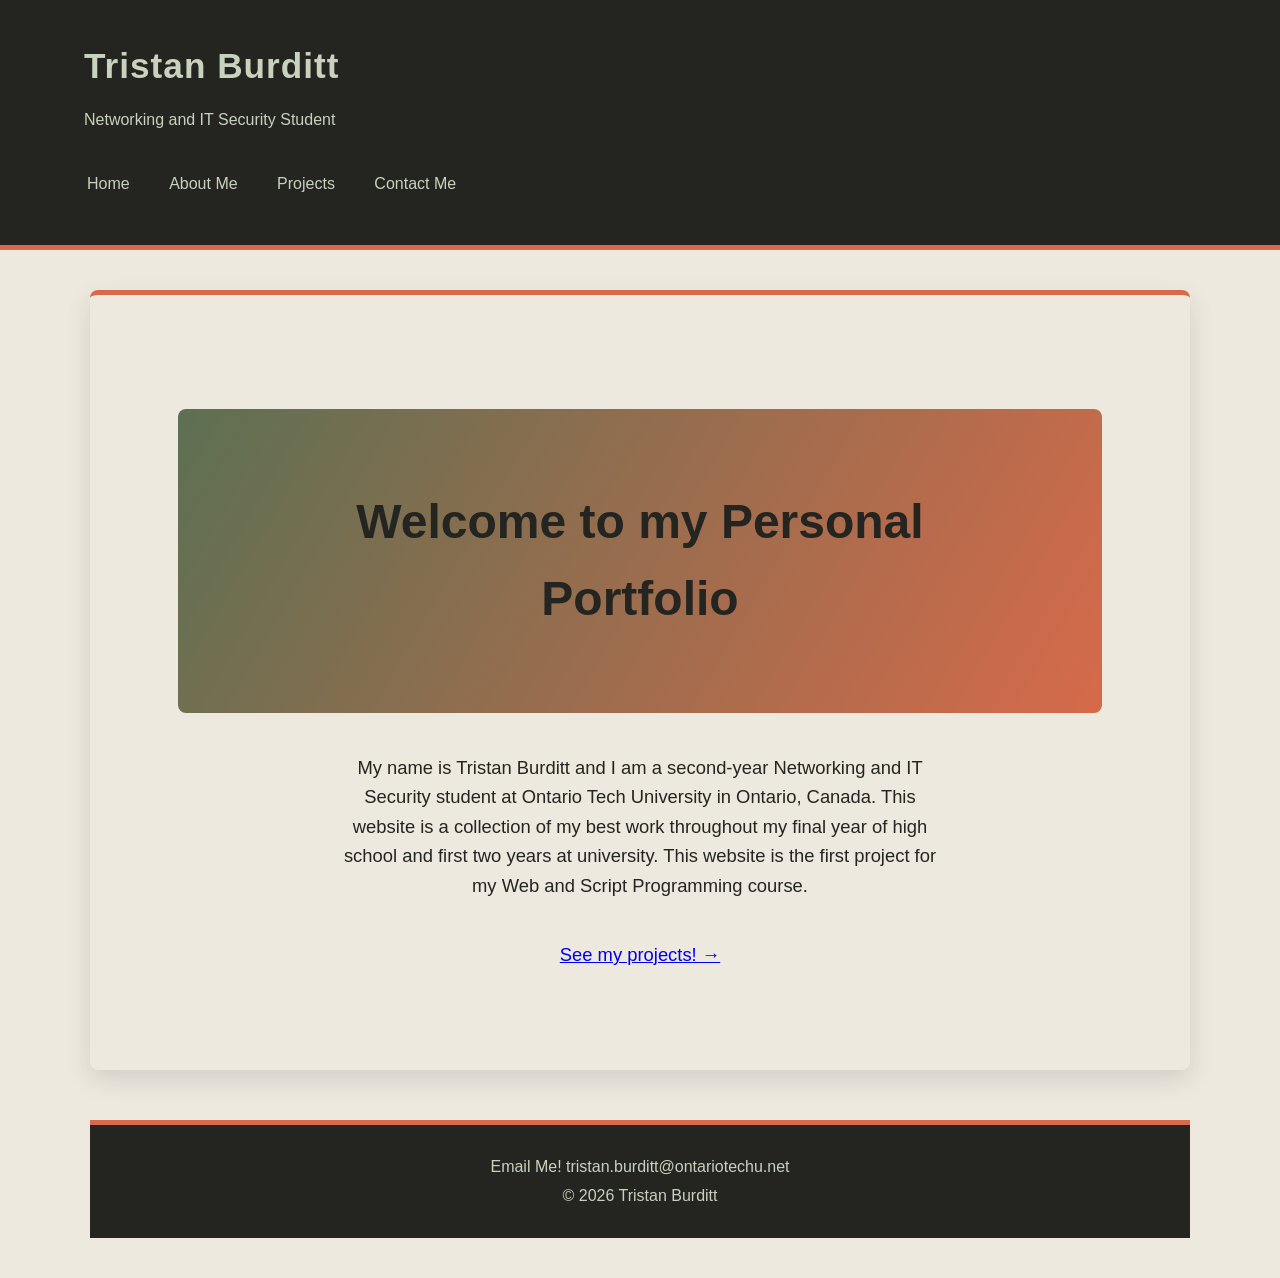
<file: index.html>
<!--
Tristan Burditt - 100982847
Assignment 1
Web & Script Programming
index.html
-->
<!DOCTYPE html>
<html lang="en">

<!--same head tag establishing site charteristics-->
<head>
    <meta charset="UTF-8">
    <meta name="viewport" content="width=device-width, initial-scale=1.0">
    <title>Tristan Burditt - Portfolio</title>
    <link rel="stylesheet" href="css/style.css"
    <link rel="stylesheet" href="css/tablet.css"
    <link rel="stylesheet" href="css/mobile.css"

</head>

<body>

<!--same header/navbar containing page redirects-->
<header>
                    
        <h1> Tristan Burditt </h1>
        <p>Networking and IT Security Student</p>

    <nav aria-label="Navigation">
        <a href="index.html">Home</a>
        <a href="about.html">About Me</a>
        <a href="projects.html">Projects</a>
        <a href="contact.html">Contact Me</a>
    </nav>
</header>

<main>

    <!--Main Card on the home screen-->
    <section id="home" class="hero">
       
        <h2>Welcome to my Personal Portfolio</h2>
        
        <p>
            My name is Tristan Burditt and I am a second-year Networking and IT Security student at Ontario Tech University in Ontario, Canada.
            This website is a collection of my best work throughout my final year of high school and first two years at university.
            This website is the first project for my Web and Script Programming course.
        </p>
        <!--hypertext link to projects file-->
        <p class="projects-link"><a href="projects.html">See my projects! &rarr;</a></p>
    </section>

   <!--same footer across the site containing email and copyright-->
    <footer>
        <p>Email Me! tristan.burditt@ontariotechu.net</p>
        <p>&copy; 2026 Tristan Burditt</p>
    </footer>
</main>


</body>











</html>
</file>
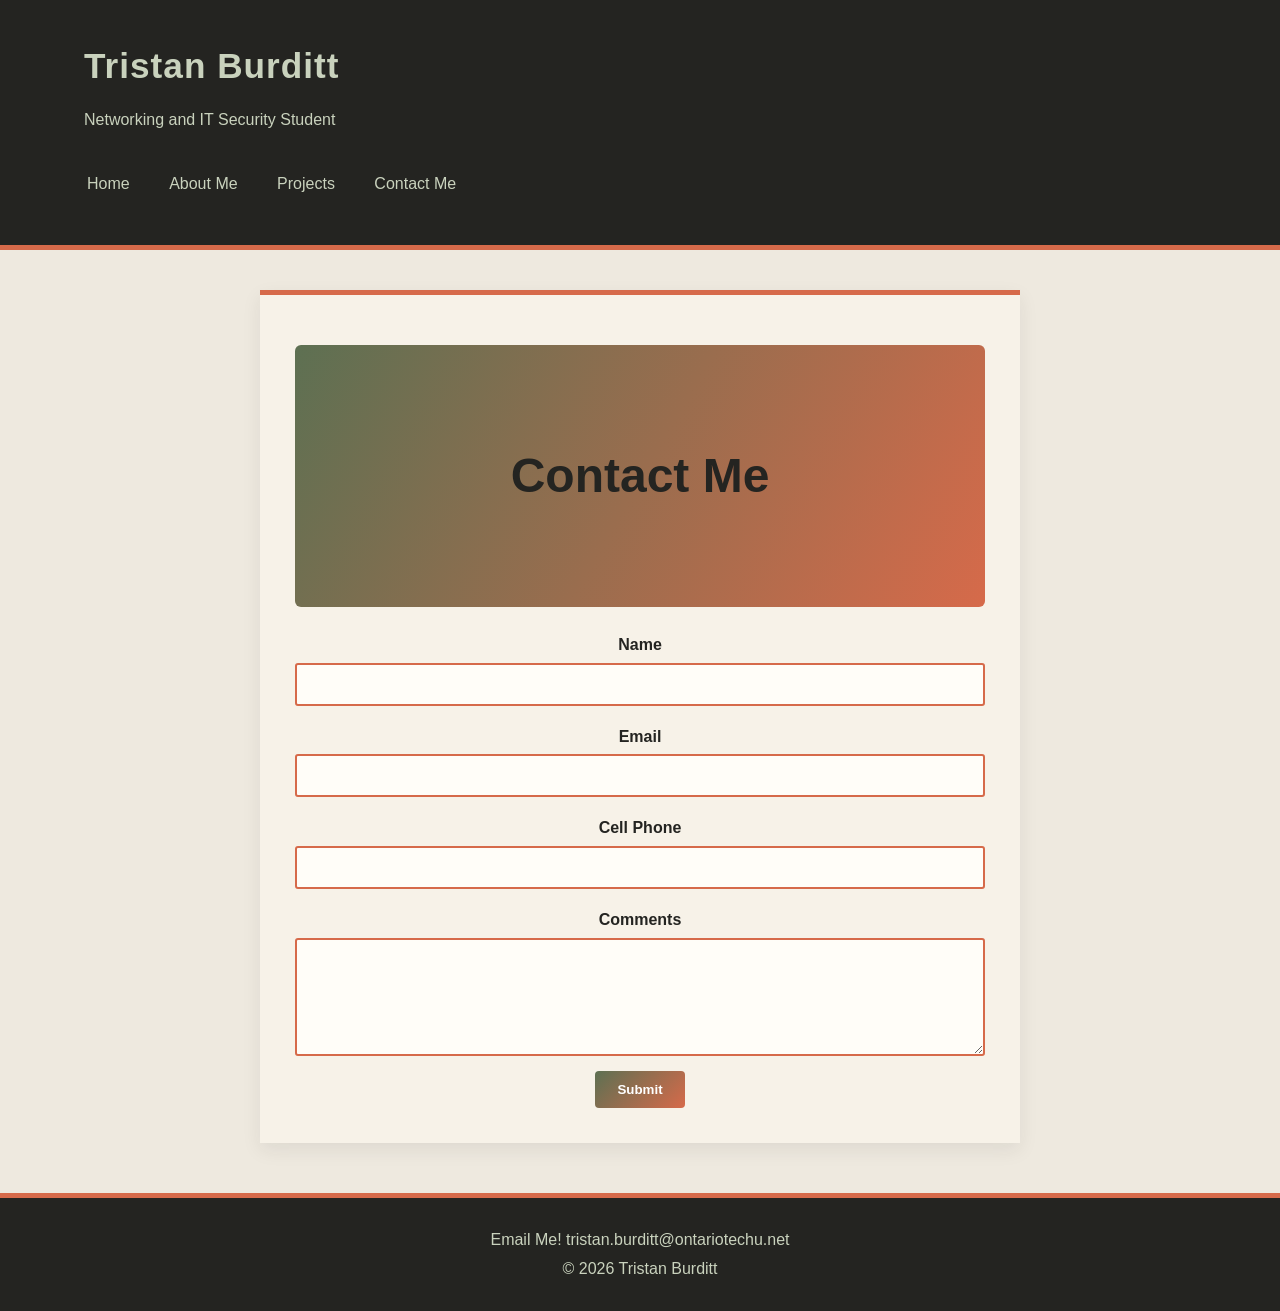
<file: contact.html>
<!--
Tristan Burditt - 100982847
Assignment 1
Web & Script Programming
contact.html
-->
<!DOCTYPE html>
<html lang="en">
    <!--same head tag establishing site charteristics-->
    <head>
        <meta charset="UTF-8">
        <meta name="viewport" content="width=device-width, initial-scale=1.0">
        <title>Projects - Tristan Burditt</title>
        <link rel="stylesheet" href="css/style.css">
        <link rel="stylesheet" href="css/tablet.css">
        <link rel="stylesheet" href="css/mobile.css">
    </head>

    <body>
        <!--same header/navbar containing page redirects-->
        <header>
            <h1> Tristan Burditt </h1>
            <p>Networking and IT Security Student</p>

            <nav aria-label="Navigation">
                <a href="index.html">Home</a>
                <a href="about.html">About Me</a>
                <a href="projects.html">Projects</a>
                <a href="contact.html">Contact Me</a>
            </nav>
        </header>

        <main>
            
            <section class="contact">

                <!--establishing banner-->
                <div class="projects-banner">
                    <h2>Contact Me</h2>
                </div>
                <!--creating form-->
                <form action="#" method="post">

                    <!--name input area-->   
                    <label for="name">Name</label>
                    <input type="text" id="name" name="name" required>
                    
                    <!--email input area-->   
                    <label for="email">Email</label>
                    <input type="email" id="email" name="email" required>
                    
                    <!--phone input area-->   
                    <label for="phone">Cell Phone</label>
                    <input type="tel" id="phone" name="phone" 
                        pattern="[0-9()-+ ](7,20)"
                        required>
                    
                    <!--comments input area-->   
                    <label for="comments">Comments</label>
                    <textarea id="comments" name="comments" rows="6" required></textarea>

                    <button type="submit">Submit</button>

                </form>
            </section>
        </main>
        <!--same footer across the site containing email and copyright-->
        <footer>
            <p>Email Me! tristan.burditt@ontariotechu.net</p>
            <p>&copy; 2026 Tristan Burditt</p>
        </footer>
    </body>
</html>
</file>
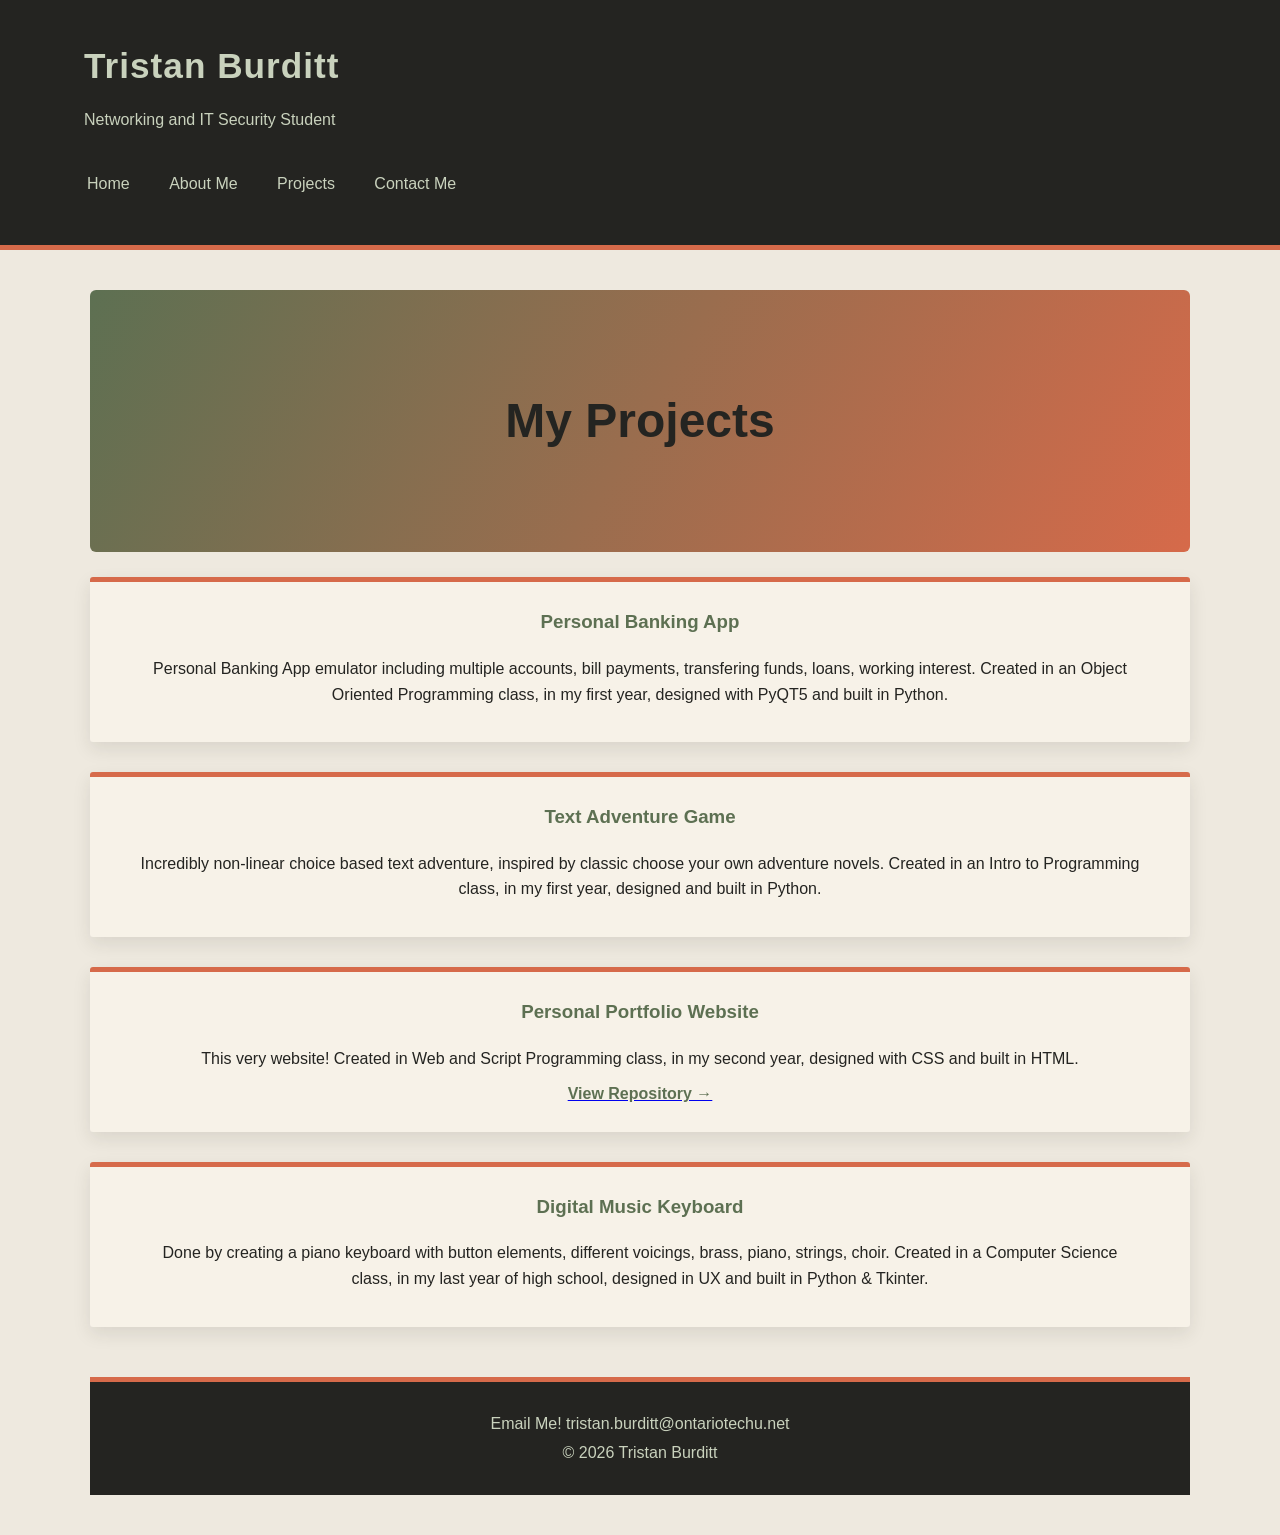
<file: projects.html>
<!--
Tristan Burditt - 100982847
Assignment 1
Web & Script Programming
projects.html
-->
<!DOCTYPE html>
<html lang="en">
    <!--same head tag establishing site charteristics-->
    <head>
        <meta charset="UTF-8">
        <meta name="viewport" content="width=device-width, initial-scale=1.0">
        <title>Projects - Tristan Burditt</title>
        <link rel="stylesheet" href="css/style.css">
        <link rel="stylesheet" href="css/tablet.css">
        <link rel="stylesheet" href="css/mobile.css">
    </head>

    <body>
        <!--same header/navbar containing page redirects-->
        <header>
            <h1> Tristan Burditt </h1>
            <p>Networking and IT Security Student</p>

            <nav aria-label="Navigation">
                <a href="index.html">Home</a>
                <a href="about.html">About Me</a>
                <a href="projects.html">Projects</a>
                <a href="contact.html">Contact Me</a>
            </nav>
        </header>

        <main>
            <section id="projects">
                <!--establishing banner-->
                <div class="projects-banner">
                    <h2>My Projects</h2>
                </div>

                
                    <article class="card">
                        <h3>Personal Banking App</h3>
                        <p>Personal Banking App emulator including multiple accounts, bill payments, transfering funds, loans, working interest. Created in an Object Oriented Programming class, in my first year, designed with PyQT5 and built in Python.</p>
                        
                    </article>
                

                
                    <article class="card">
                        <h3>Text Adventure Game</h3>
                        <p>Incredibly non-linear choice based text adventure, inspired by classic choose your own adventure novels. Created in an Intro to Programming class, in my first year, designed and built in Python.</p>
                        
                    </article>
                

                
                    <article class="card">
                        <h3>Personal Portfolio Website</h3>
                        <p>This very website! Created in Web and Script Programming class, in my second year, designed with CSS and built in HTML.</p>
                        <a class="project-link" href="https://github.com/ampersans/portfolio-assignment/" target="_blank" rel="noopener noreferrer">
                            <span class="project-action">View Repository &rarr;</span>
                        </a>
                    </article>
                

                
                    <article class="card">
                        <h3>Digital Music Keyboard</h3>
                        <p>Done by creating a piano keyboard with button elements, different voicings, brass, piano, strings, choir. Created in a Computer Science class, in my last year of high school, designed in UX and built in Python & Tkinter.</p>
                        
                    </article>
            


            </section>

            <!--same footer across the site containing email and copyright-->
            <footer>
                <p>Email Me! tristan.burditt@ontariotechu.net</p>
                <p>&copy; 2026 Tristan Burditt</p>
            </footer>
        </main>
    </body>


</html>
</file>
<file: css/mobile.css>
/* 
Tristan Burditt - 100982847
Assignment 1
Web & Script Programming
mobile.css
*/

@media screen and (max-width: 767px) {
    
    header {
        padding: 20px 4%;
        text-align: center;
    }

    header h1 {
        font-size: 1.7rem;
    }

    header p {
        margin-bottom: 12px;
    }

    nav {
        text-align: center;
        padding: 0;
    }

    nav a {
        display: block;
        margin: 6px 0;
        padding: 10px
    }

    main {
        width: 96%;
        margin: 25px auto;
    }

    h2 {
        font-size: 1.5rem;
        padding: 40px 5%;

    }
    .hero {
        min-height: auto;
        padding: 40px 5%
    }

    .hero h2 {
        font-size: 2rem;
    }

    .hero p {
        margin-top: 20px;
        font-size: 1rem;
    }

    button {
        width: 100%;
        max-width: 300px;
    }

    .about, .contact, .card {
        padding: 20px
    }

    .profile-image {
        width: 180px;
    }


    .intro-video {
        width: 100%
    }

    .projects-banner h2 {
        font-size: 2rem;
    }

    .projects-link{
        width:100%;

    }

    input, textarea {font-size: 16px;}

    footer{
        padding: 20px 4%
    }
}
</file>
<file: css/style.css>
/* 
Tristan Burditt - 100982847
Assignment 1
Web & Script Programming
style.css
*/
/* general page elements */

* {
    box-sizing: border-box;
}

html {
    scroll-behavior: smooth;
}

body {
    margin: 0;
    font-family: Arial, Helvetica, sans-serif;
    line-height: 1.6;
    color: #242421;
    background-color: #eee9df;
}

/*header/navbar*/

header {
    background-color: #242421;
    color: #f7f2e8;
    padding: 28px 5%;
    border-bottom: 5px solid #d66a4a;
}


header h1 {
    margin: 0;
    font-size: 2.2rem;
    letter-spacing: 1px;


}

header p {
    margin: 3px 0 18px;
    color: #c9d2bd
}

nav {
    text-align: left;
    padding: 8px;
}

nav a {
    display: inline-block;
    color: #c9d2bd;
    text-decoration: none;
    padding: 8px 14px;
    margin: 3px 5px 3px 0;
    border: 1px solid transparent;
}

nav a:hover, nav a:focus {
    color:#242421;
    background-color: #c9d2bd;
    border-color: #c9d2bd

}
/* page layout */
main {
    width: 90%;
    max-width: 1100px;
    margin: 40px auto;
}

section {
    margin-bottom: 35px;
}

body h1{
    padding: 10px 20px;
    color: #c9d2bd;
}
body p{
    padding: 0px 20px;

}


h2{
    font-size: 2rem;
    padding: 75px 8%;
    text-align: center;
    border-radius: 8px;
}

h3 {
    color: #5d7052;
}

.hero {
    min-height: 420px;
    padding: 75px 8%;
    text-align: center;
    border-radius: 8px;
    border-top: 5px solid #d66a4a;

    /*linear gradient */

    background: linear-gradient(
        120deg
        #c9d2bd
        #eee9df 55%
        #d66a4a
    );

    box-shadow: 0 10px 25px rgba(36, 36, 33, 0.12)
}

.hero h2 {
    background: linear-gradient(120deg, #5d7052, #d66a4a);
    font-size: 3rem;
    margin-bottom: 10px;
    
}

.hero p {
    max-width: 650px;
    margin: 0 auto 25px;
    margin-top: 40px;
    font-size: 1.15rem;
}

/* angled linear gradient on the submit button*/

.projects-link {
    margin: 28px 0 0;
}

.projects-link a:hover, .projects-link a:focus{
    color: #5d7052;
    border-bottom-color: #5d7052;
}

button {
    display: inline-block;
    padding: 11px 22px;
    margin-top: 15px;
    border: 0;
    border-radius: 4px;
    color: #fff;
    background: linear-gradient(135deg, #5d7052, #d66a4a);
    font-weight: bold;
    cursor: pointer;
}

button:hover, button:focus{
    opacity: 0.85;
}

/*about section*/
.about {
    background-color: #f7f2e8;
    padding: 35px;
    border-top: 5px solid #d66a4a;
    box-shadow: 0 7px 18px rgba(36, 36, 33, 0.08);
    text-align: center;
}

.profile-image {
    display: block;
    width: 250px;
    max-width: 100%;
    height: auto;
    margin: 20px auto;
    border: 7px solid #c9d2bd;
    border-radius: 4px;
}

.intro-video {
    display: block;
    width: 80%;
    max-width: 700px;
    margin: 20px auto
}

/*projects section*/

#projects {
    text-align: center
}

/*linear gradient*/
.projects-banner {
    background: linear-gradient(120deg, #5d7052, #d66a4a);
    color: #242421;
    
    padding: 18px;
    margin: 15px 0 25px;
    text-align: center;
    
    border-radius: 6px;
    
}

.projects-banner h2 {
    margin: 0;
    font-size: 3rem;
}

.projects-link {
    display:block;
    width: 90%;
    max-width: 760px;
    margin: 22px auto;
    color: inherit;
    text-decoration: none;
}

.card {
    background-color: #f7f2e8;
    color: #242421;
    width: 100%;
    margin: 0;
    padding: 25px 30px;
    text-align: center;
    border-top: 5px solid #d66a4a;
    border-radius: 3px;
    box-shadow: 0 7px 18px rgba(36, 36, 33, 0.10);
    margin-bottom: 30px;

}

.projects-link:hover.card, .projects-link:focus .card {
    border-top-color: #5d7052;
    box-shadow: 0 9px 22px rgba(36, 36, 33, 0.18)
}

.card h3{
    margin-top: 0;
}
.card p{
    margin-bottom: 10px;
}

.project-action {
    color: #5d7052;
    font-weight: bold;
}

/*contact section*/

.contact {
    background-color: #f7f2e8;
    max-width: 760px;
    margin: 0 auto;
    padding: 35px;
    border-top: 5px solid #d66a4a;
    box-shadow: 0 7px 18px rgba(36, 36, 33, 0.08) ;
    text-align: center;
}

form {
    width: 100%
}

label {
    display: block;
    margin-top: 18px;
    margin-bottom: 5px;
    color: #242421;
    font-weight: bold;

}

input, textarea{
    display: block;
    width: 100%;
    padding: 12px;
    margin: 0;
    padding-bottom: 12px;
    border: 2px solid #c9d2bd;
    border-radius: 3px;
    background-color: #fffdf8;
    color: #242421;
    font-family: inherit;
}

input:invalid,textarea:invalid{
    border: 2px solid #d66a4a;
}

input:valid, textarea:valid {
    border: 1px solid #5d7052
}

input:focus, textarea:focus {
    outline: 2px solid #5d7052;
    outline-offset: 2px;
    border-color: #d66a4a
}

/* footer */

footer {
    margin-top: 50px;
    padding: 25px 5%;
    text-align: center;
    color: #f7f2e8;
    background-color: #242421;
    border-top: 5px solid #d66a4a;
}
footer p {
    margin: 4px;
    color:#c9d2bd;
}

img, video {
    max-width: 100%;
}
</file>
<file: css/tablet.css>
/* 
Tristan Burditt - 100982847
Assignment 1
Web & Script Programming
tablet.css
*/

@media screen and (maxwidth: 1024px) {
    
    main {
        width: 94%;
    }

    header {
        padding: 24px 4%;
    }

    header h1 {
        font-size: 2rem;
    }

    h2 {
        min-height: 350px;
        padding: 60px 6%;
    }

    .hero h2 {
        font-size: 2.5rem;
    }

    .hero p {
        font-size: 1.05rem;
    }

    .about, .contact, .card {
        padding: 30px;
    }

    .profile-image {
        width: 220px;
    }

    .intro-video {
        width: 90%;
    }

    .projects-banner h2 {
        font-size: 2.4rem;
    }
}
</file>
